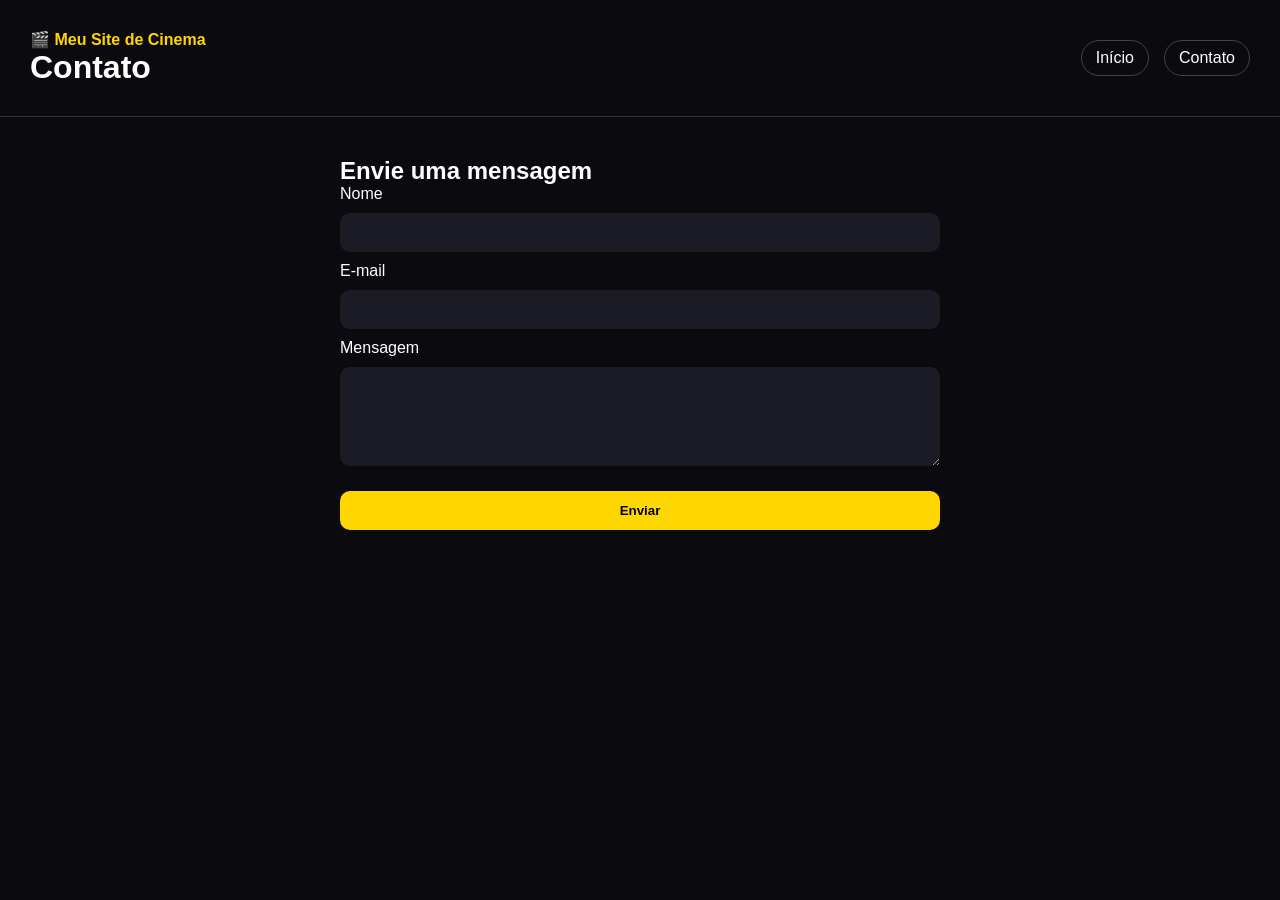
<file: contato.html>
<!DOCTYPE html>
<html lang="pt-br">
<head>
  <meta charset="UTF-8">
  <meta name="viewport" content="width=device-width, initial-scale=1.0">
  <title>Contato</title>
  <link rel="stylesheet" href="style.css">
  <script defer src="script.js"></script>
</head>
<body>

  <header class="topo">
    <div>
      <p class="tag">🎬 Meu Site de Cinema</p>
      <h1>Contato</h1>
    </div>

    <nav class="menu">
      <a href="index.html">Início</a>
      <a href="contato.html" class="ativo">Contato</a>
    </nav>
  </header>

  <main class="container">

    <section class="form-area">
      <h2>Envie uma mensagem</h2>

      <form class="formulario" onsubmit="enviarFormulario(event)">

        <label>Nome</label>
        <input type="text" id="nome" required>

        <label>E-mail</label>
        <input type="email" id="email" required>

        <label>Mensagem</label>
        <textarea id="mensagem" rows="5" required></textarea>

        <button type="submit" class="botao">
          Enviar
        </button>

      </form>

      <p id="resposta-formulario" class="mensagem-magica"></p>

    </section>

  </main>

</body>
</html>
</file>
<file: style.css>
* {
  margin: 0;
  padding: 0;
  box-sizing: border-box;
}

body {
  background-color: #0b0b0f;
  color: white;
  font-family: Arial, sans-serif;
}

.topo {
  display: flex;
  justify-content: space-between;
  align-items: center;
  padding: 30px;
  border-bottom: 1px solid #333;
}

.tag {
  color: gold;
  font-weight: bold;
}

.subtitulo {
  color: #bbb;
}

.menu {
  display: flex;
  gap: 15px;
}

.menu a {
  color: white;
  text-decoration: none;
  padding: 8px 14px;
  border-radius: 20px;
  border: 1px solid #444;
}

.menu a:hover,
.ativo {
  border-color: gold;
  color: gold;
}

.container {
  width: 90%;
  margin: auto;
  padding: 40px 0;
}

.hero {
  margin-bottom: 40px;
}

.hero h2 {
  margin-bottom: 10px;
}

.botao {
  margin-top: 15px;
  padding: 12px 18px;
  background: gold;
  border: none;
  border-radius: 10px;
  cursor: pointer;
  font-weight: bold;
}

.cards {
  display: flex;
  gap: 25px;
  flex-wrap: wrap;
  justify-content: center;
}

.card {
  background: #15151c;
  width: 280px;
  border-radius: 20px;
  overflow: hidden;
  text-align: center;
  transition: 0.3s;
}

.card:hover {
  transform: translateY(-8px);
}

.card img {
  width: 100%;
  height: 400px;
  object-fit: cover;
}

.card h3 {
  padding: 20px;
}

.form-area {
  max-width: 600px;
  margin: auto;
}

.formulario {
  display: flex;
  flex-direction: column;
  gap: 10px;
}

.formulario input,
.formulario textarea {
  padding: 12px;
  border-radius: 10px;
  border: none;
  background: #1b1b25;
  color: white;
}

.mensagem-magica {
  margin-top: 15px;
  color: gold;
}

.rodape {
  text-align: center;
  padding: 30px;
  color: #aaa;
}
</file>
